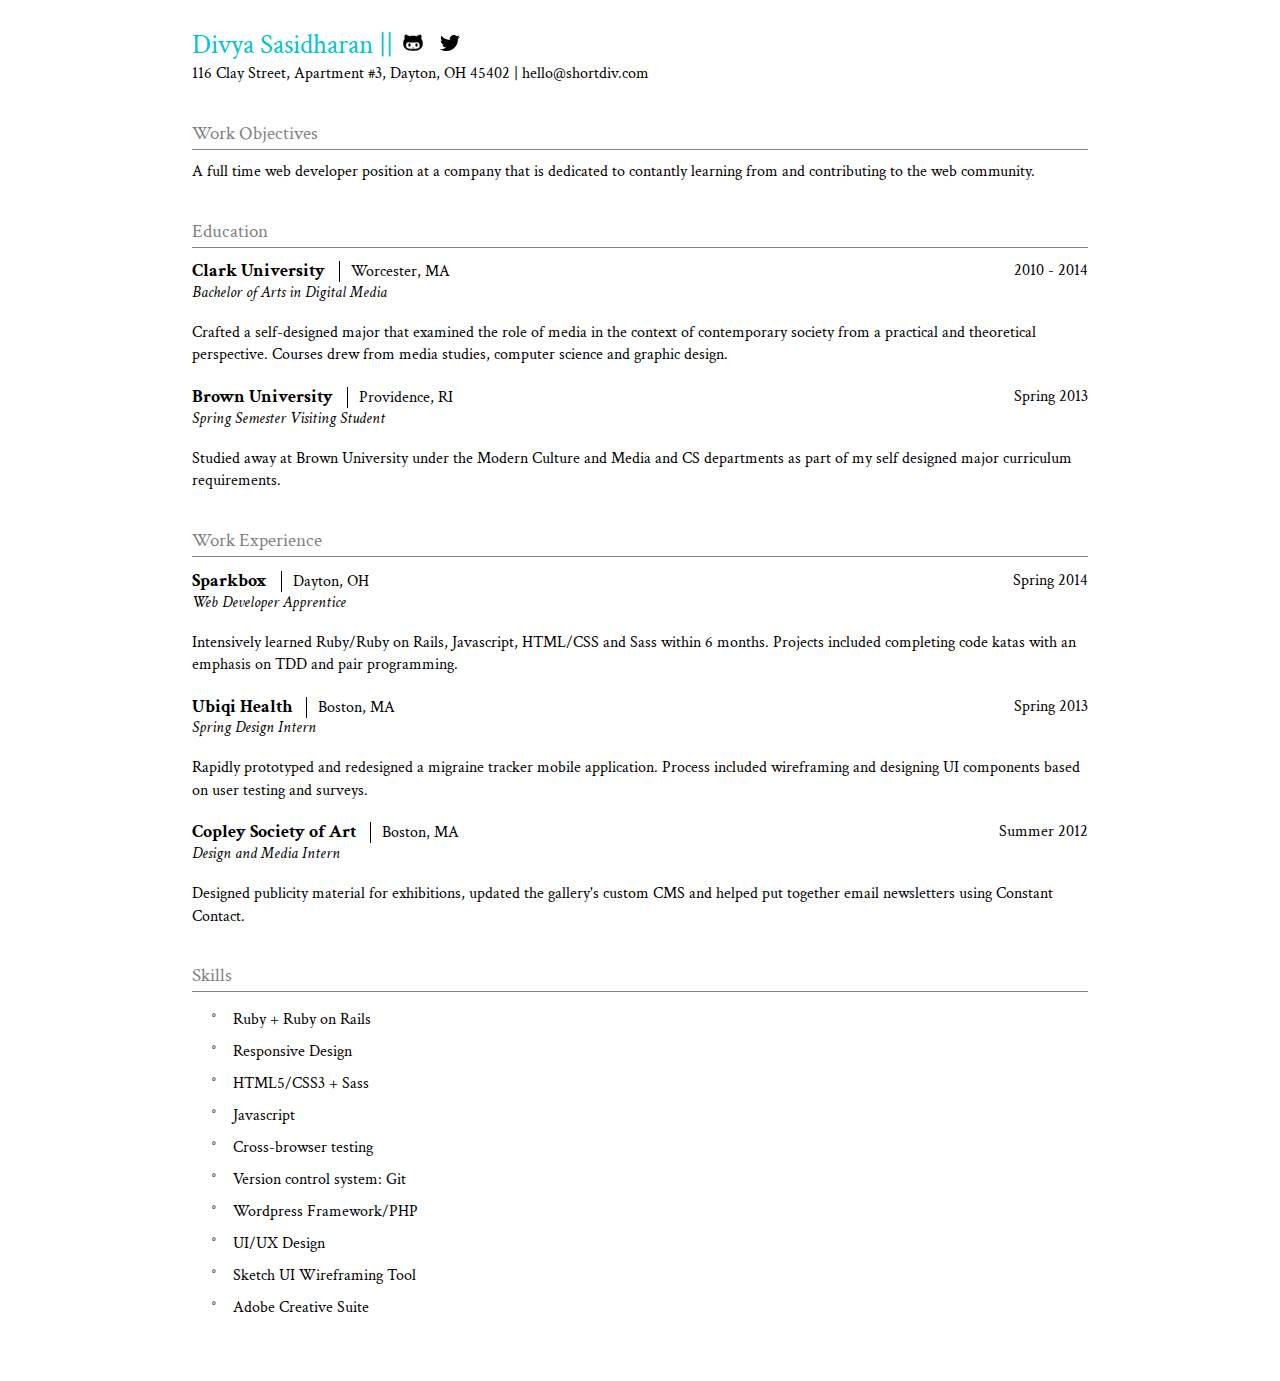
<file: resume/index.html>
<!doctype html>
<html lang="en">
<head>
  <meta charset="UTF-8">
  <link rel="stylesheet" href="css/reset.css">
  <link rel="stylesheet" href="css/main.css">
  <link href='http://fonts.googleapis.com/css?family=Crimson+Text:400,700' rel='stylesheet' type='text/css'>
  <title>Divya Sasidharan</title>
</head>
<body>
  <header class="contact-details">
    <div class="divya--topline">
      <h1 class="name"><a href="../">Divya Sasidharan</a> ||</h1>
      <a href="http://github.com/shortdiv" class=" links socialicons--github"></a>
      <a href="http://twitter.com/shortdiv" class="links socialicons--twitter"></a>
    </div>
     <div class="address">
      <p>116 Clay Street, Apartment #3, Dayton, OH 45402 | <a href="mailto:hello@shortdiv.com">hello@shortdiv.com</a></p>
    </div>
  </header>

  <article>
    <div class="objective">
      <h2 class="subsection">Work Objectives</h2>
      <p class="subsection--description">A full time web developer position at a company that is dedicated to contantly learning from and contributing to the web community.</p>
    </div>
    <div class="education">
      <h2 class="subsection">Education</h2>
      <p class="subsection--title"><strong>Clark University </strong> <span class="vertical-line"> Worcester, MA</span><span class="align-right">2010 - 2014</span></p>
      <p class="subsection--position">Bachelor of Arts in Digital Media</p>
      <p class="subsection--description">Crafted a self-designed major that examined the role of media in the context of contemporary society from a practical and theoretical perspective. Courses drew from media studies, computer science and graphic design.</p>
      <p class="subsection--title"><strong>Brown University</strong> <span class="vertical-line">Providence, RI</span><span class="align-right">Spring 2013</span></p>
      <p class="subsection--position">Spring Semester Visiting Student </p>
      <p class="subsection--description">Studied away at Brown University under the Modern Culture and Media and CS departments as part of my self designed major curriculum requirements.</p>
    </div>

    <div class="work-experience">
      <ul class="work-done">
        <h2 class="subsection">Work Experience</h2>
        <li>
          <p class="subsection--title"><strong>Sparkbox</strong> <span class="vertical-line">Dayton, OH</span><span class="align-right">Spring 2014</span></p>
          <p class="subsection--position">Web Developer Apprentice</p>
          <p class="subsection--description">Intensively learned Ruby/Ruby on Rails, Javascript, HTML/CSS and Sass within 6 months. Projects included completing code katas with an emphasis on TDD and pair programming.</p>
        </li>
        <li>
          <p class="subsection--title"><strong>Ubiqi Health</strong> <span class="vertical-line">Boston, MA</span><span class="align-right"> Spring 2013</span></p>
          <p class="subsection--position">Spring Design Intern</p>
          <p class="subsection--description">Rapidly prototyped and redesigned a migraine tracker mobile application. Process included wireframing and designing UI components based on user testing and surveys.</p>
        </li>
        <li>
          <p class="subsection--title"><strong>Copley Society of Art</strong> <span class="vertical-line">Boston, MA</span><span class="align-right"> Summer 2012</span></p>
          <p class="subsection--position">Design and Media Intern</p>
          <p class="subsection--description">Designed publicity material for exhibitions, updated the gallery's custom CMS and helped put together email newsletters using Constant Contact.</p>
        </li>
      </ul>
    </div>

    <div class="skills">
      <h2 class="subsection">Skills</h2>
      <ul class="listofskills">
        <li>Ruby + Ruby on Rails</li>
        <li>Responsive Design</li>
        <li>HTML5/CSS3 + Sass</li>
        <li>Javascript</li>
        <li>Cross-browser testing</li>
        <li>Version control system: Git</li>
        <li>Wordpress Framework/PHP</li>
        <li>UI/UX Design</li>
        <li>Sketch UI Wireframing Tool</li>
        <li>Adobe Creative Suite</li>
      </ul>
      <p class="subsection--description"></p>
    </div>


  </article>
</body>
</html>
</file>
<file: resume/css/main.css>
body {
  font-family: "Crimson Text", serif;
  padding: 2em;
  font-size: 1em;
  width:70%;
  margin: 0 auto;
}

.name, .name a{
  color: #00C5D1;
  font-size: 1.7rem;
  display: inline;
}

.divya--topline {
  width: 100%;
  height: 50px;
  margin: 0 auto;
  display: inline-block;
}

.address {
  margin-top: -1.2em;
}

.subsection {
  font-size: 1.2rem;
  color: #818181;
  padding-bottom: 0.3em;
  border-bottom: 1px solid #818181;
}

.subsection--title {
  padding-top: 0.8em;
}

.listofskills {
  padding-top: 1.2em;
}

.subsection--position {
  font-style: italic;
  margin-top: -0.5em;
}

.subsection--description {
  padding-top: 0.7em;
}

.objective, .education, .work-experience, .skills{
  padding-top: 2em;
}


p {
  padding-bottom: 0.4em;
  line-height: 1.4em;
}
/* Styling */

.align-right {
  float: right;
}

.vertical-line {
  border-left: 1px solid #000;
  padding-left: 0.7em;
  margin-left: 0.6em;
}

/* List Styling */
.skills ul li {
  padding-bottom: 1em;
}

.skills ul li:before {
 content: '\00B0';
 font-size: 1em;
 display: inline-block;
 margin-right: 5px;
 position: relative;
 padding-right: 1em;
 width: 20px;
 top: 50%;
 left: 20px;
}

/* Widgets*/

.links {
  padding-right: 0.8em;
}

.socialicons--twitter {
 width: 20px;
 height: 20px;
 display: inline-block;
 background: url("../img/twitter.svg") no-repeat center;
 background-size: 20px 20px;
}

.socialicons--github {
  width: 20px;
  height: 20px;
  display: inline-block;
  background: url("../img/octocat.svg") no-repeat center;
  background-size: 20px 20px;
}

.socialicons--instagram {
  width: 20px;
  height: 20px;
  display: inline-block;
  background: url("../img/instagram.svg") no-repeat center;
  background-size: 20px 20px;
}
</file>
